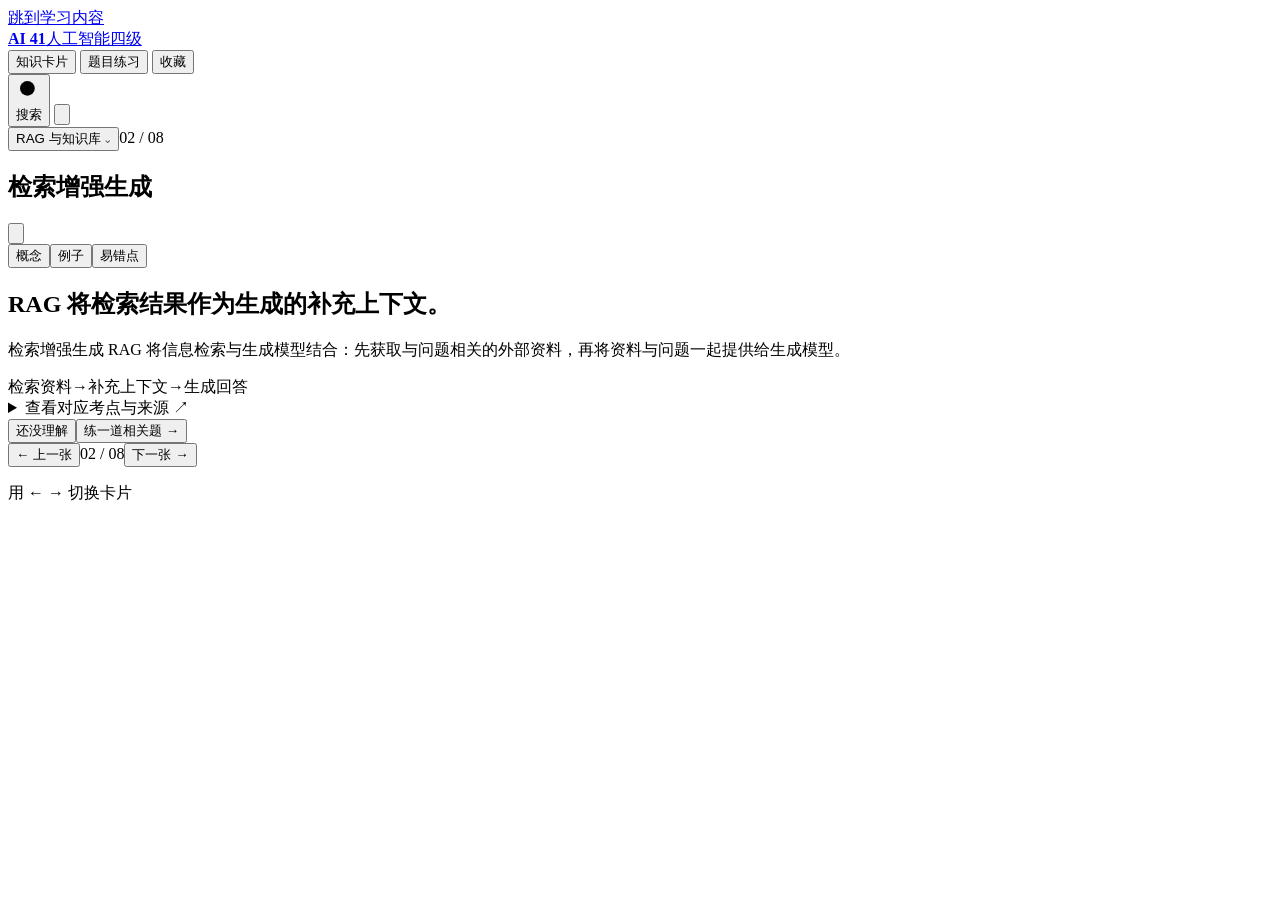
<file: web/template.html>
<!doctype html>
<html lang="zh-CN">
<head>
  <meta charset="UTF-8">
  <meta name="viewport" content="width=device-width,initial-scale=1,interactive-widget=resizes-content">
  <meta name="theme-color" content="#294cff">
  <meta name="description" content="上海上信考人工智能四级：完整大纲知识卡片、官方公开样卷与自编练习。可离线学习，进度保存在本机。">
  <title>AI 41 · 人工智能四级复习</title>
  <link rel="icon" href="data:image/svg+xml,%3Csvg xmlns='http://www.w3.org/2000/svg' viewBox='0 0 64 64'%3E%3Crect width='64' height='64' rx='14' fill='%23294cff'/%3E%3Ctext x='32' y='43' text-anchor='middle' font-family='sans-serif' font-size='34' font-weight='700' fill='white'%3E41%3C/text%3E%3C/svg%3E">
  <style>/* STYLES */</style>
</head>
<body>
  <a class="skip-link" href="#main">跳到学习内容</a>
  <header class="site-header">
    <a class="brand" href="#cards/K080" aria-label="AI 41 首页"><strong>AI 41</strong><span>人工智能四级</span></a>
    <nav class="main-nav" aria-label="主要导航">
      <button class="nav-item active" data-nav="cards" aria-current="page">知识卡片</button>
      <button class="nav-item" data-nav="quiz">题目练习</button>
      <button class="nav-item" data-nav="saved">收藏</button>
    </nav>
    <div class="header-actions">
      <button class="search-trigger" data-action="search" aria-label="搜索知识点或题目"><svg viewBox="0 0 24 24" aria-hidden="true"><circle cx="10.5" cy="10.5" r="6.8"/><path d="m16 16 4.5 4.5"/></svg><span>搜索</span></button>
      <button class="icon-btn more-trigger" data-action="settings" aria-label="资料、进度与备份"><svg viewBox="0 0 24 24" aria-hidden="true"><circle cx="5" cy="12" r="1"/><circle cx="12" cy="12" r="1"/><circle cx="19" cy="12" r="1"/></svg></button>
    </div>
  </header>
  <div id="storage-warning" class="storage-warning" hidden>当前浏览器无法持久保存记录；可以继续学习，请用“导出进度”备份。</div>
  <main id="main" class="work-area" tabindex="-1">
    <div id="toolbar" class="toolbar"><button class="topic-trigger">RAG 与知识库 <span aria-hidden="true">⌄</span></button><span class="position">02 / 08</span></div>
    <div id="workspace">
      <article class="study-panel">
        <div class="panel-heading"><h1>检索增强生成</h1><button class="icon-btn bookmark" aria-label="收藏知识卡片"><svg viewBox="0 0 24 24" aria-hidden="true"><path d="M6 3h12v18l-6-4-6 4z"/></svg></button></div>
        <div class="card-tabs" role="tablist" aria-label="卡片内容"><button class="card-tab active" role="tab" aria-selected="true">概念</button><button class="card-tab" role="tab" aria-selected="false">例子</button><button class="card-tab" role="tab" aria-selected="false">易错点</button></div>
        <section class="card-content" role="tabpanel"><h2>RAG 将检索结果作为生成的补充上下文。</h2><p>检索增强生成 RAG 将信息检索与生成模型结合：先获取与问题相关的外部资料，再将资料与问题一起提供给生成模型。</p><div class="flow"><span>检索资料</span><span aria-hidden="true">→</span><span>补充上下文</span><span aria-hidden="true">→</span><span>生成回答</span></div></section>
        <details class="sources"><summary>查看对应考点与来源 <span aria-hidden="true">↗</span></summary><p>2025 年版大纲：检索增强生成（RAG）概念。</p></details>
      </article>
      <div class="action-row"><button class="text-btn mastery">还没理解</button><button class="primary-btn">练一道相关题 <span aria-hidden="true">→</span></button></div>
      <div class="deck-nav"><button class="text-btn">← 上一张</button><span>02 / 08</span><button class="text-btn">下一张 →</button></div>
      <p class="keyboard-hint">用 ← → 切换卡片</p>
    </div>
  </main>
  <dialog id="search-dialog" class="search-dialog" aria-labelledby="search-title"><div class="dialog-head"><h2 id="search-title">搜索知识点或题目</h2><button class="icon-btn" data-close="search-dialog" aria-label="关闭搜索">×</button></div><label class="sr-only" for="search-input">输入关键词</label><input id="search-input" type="search" placeholder="例如：RAG、反向传播、租户隔离…" autocomplete="off"><div id="search-results" class="search-results reading-area" aria-live="polite"></div><nav class="reading-pager" data-reading-target="search-results" aria-label="搜索结果翻页"><button data-action="reading-prev" aria-label="上一页搜索结果">上页</button><span class="reading-position" aria-live="polite">1 / 1</span><button data-action="reading-next" aria-label="下一页搜索结果">下页</button></nav></dialog>
  <dialog id="settings-dialog" class="settings-dialog" aria-labelledby="settings-title"><div class="dialog-head"><h2 id="settings-title">资料与学习记录</h2><button class="icon-btn" data-close="settings-dialog" aria-label="关闭资料与学习记录">×</button></div><div id="settings-content" class="reading-area"></div><nav class="reading-pager" data-reading-target="settings-content" aria-label="资料翻页"><button data-action="reading-prev" aria-label="上一页资料">上页</button><span class="reading-position" aria-live="polite">1 / 1</span><button data-action="reading-next" aria-label="下一页资料">下页</button></nav></dialog>
  <dialog id="source-dialog" class="source-dialog" aria-labelledby="source-title"><div class="dialog-head"><h2 id="source-title">考点与来源</h2><button class="icon-btn" data-close="source-dialog" aria-label="关闭考点与来源">×</button></div><div id="source-content" class="reading-area"></div><nav class="reading-pager" data-reading-target="source-content" aria-label="来源翻页"><button data-action="reading-prev" aria-label="上一页来源">上页</button><span class="reading-position" aria-live="polite">1 / 1</span><button data-action="reading-next" aria-label="下一页来源">下页</button></nav></dialog>
  <input id="import-file" type="file" accept="application/json,.json" hidden>
  <div id="toast" class="toast" role="status" aria-live="polite" hidden></div>
  <noscript>请启用 JavaScript 以使用知识卡片、答题和进度保存功能。原始大纲和样卷保留在同一文件夹。</noscript>
  <script>/* DATA */</script>
  <script>/* APP */</script>
</body>
</html>
</file>
